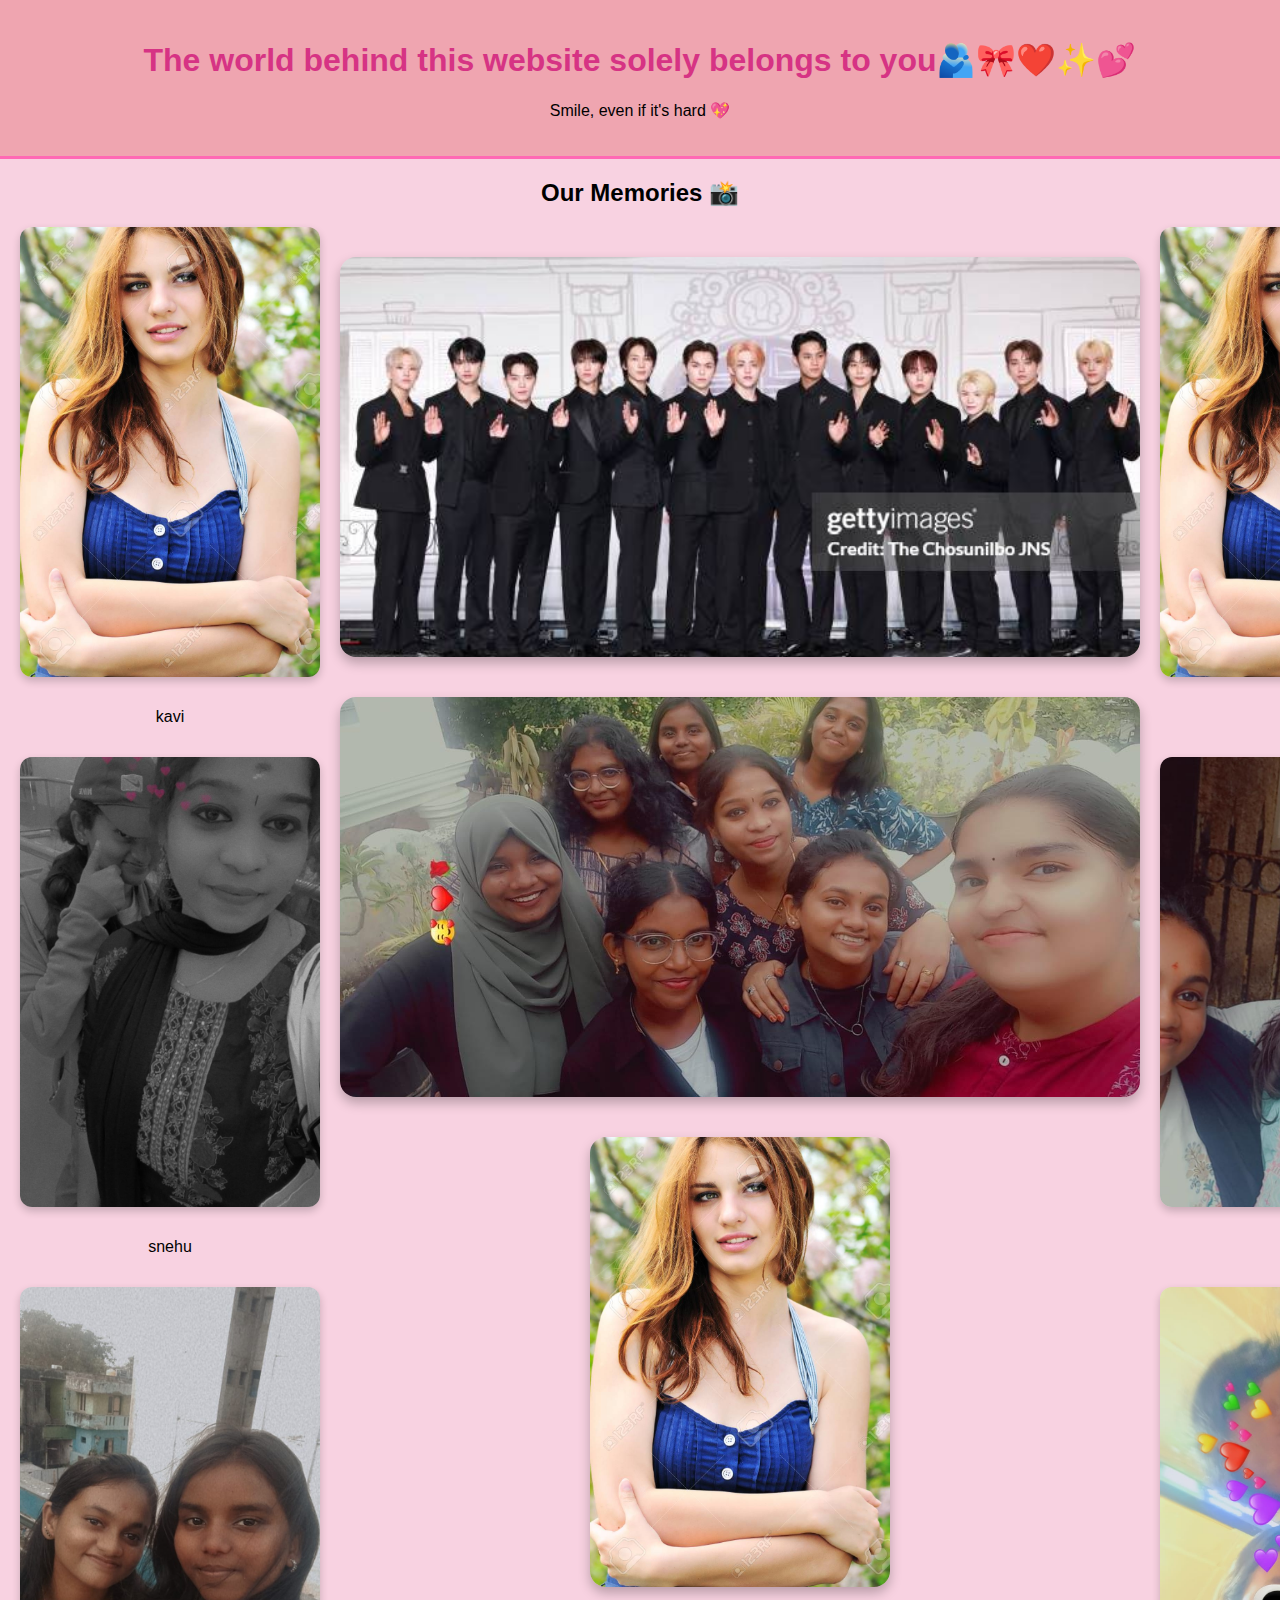
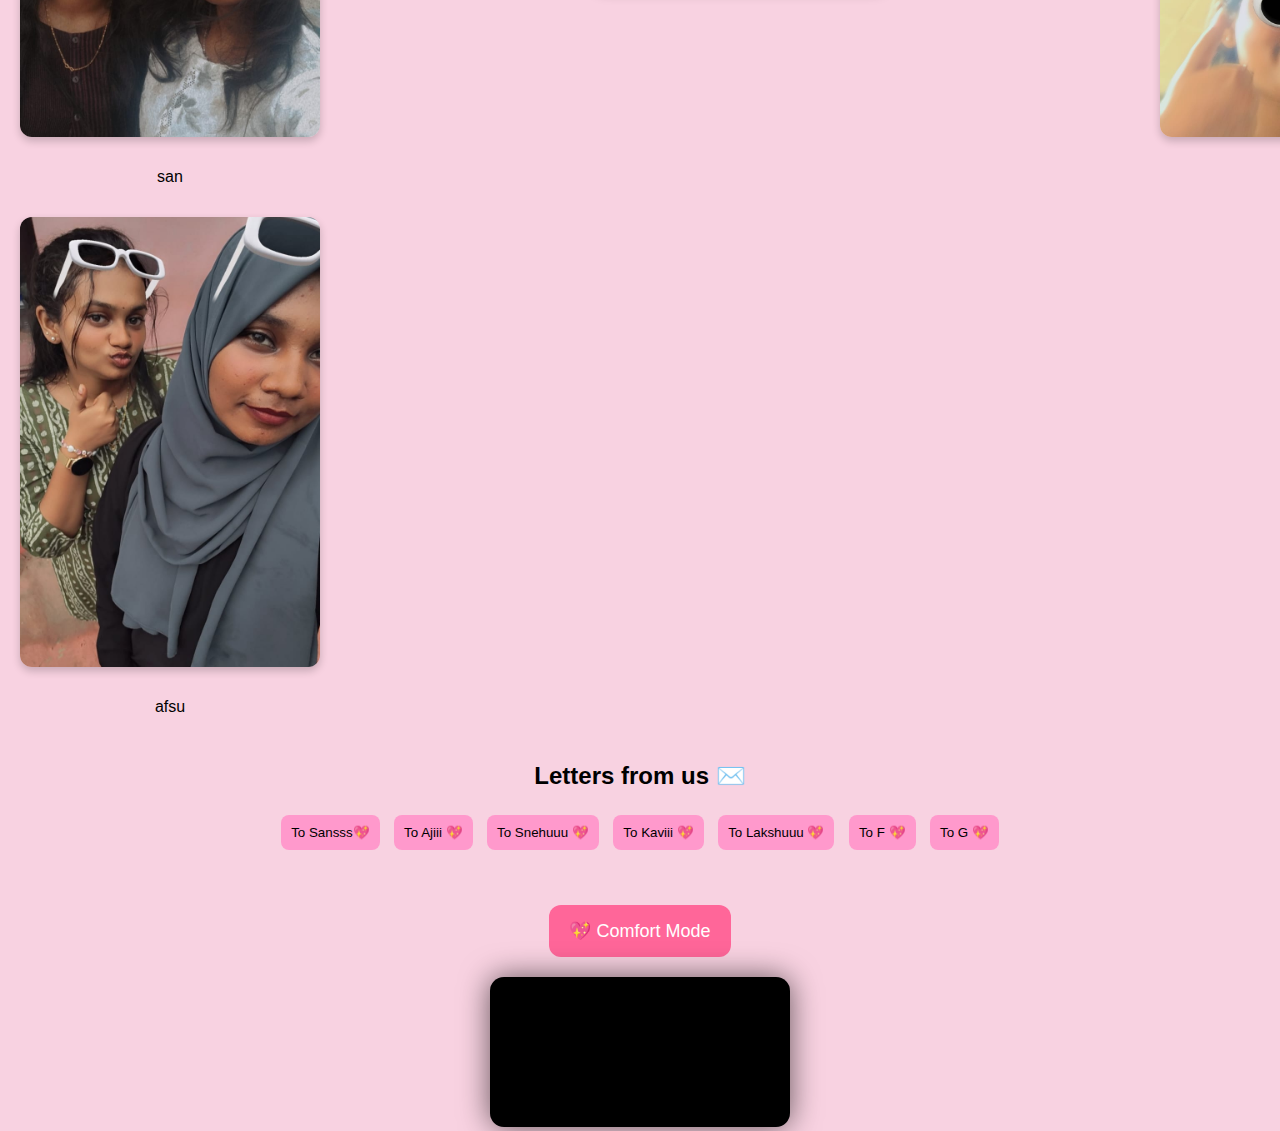
<file: index.html>
<!DOCTYPE html>
<html lang="en">
<head>
  <meta charset="UTF-8">
  <meta name="viewport" content="width=device-width, initial-scale=1.0">
  <title>Comfort Zone 💖</title>
  <link rel="stylesheet" href="style.css">
</head>

<body>
  <div id="bubbles"></div>
  <!-- Header -->
  <header>
    <h1>The world behind this website solely belongs to you🫂🎀❤️✨💕</h1>
    <p id="lyric"></p> <!-- Random lyric -->
  </header>

  <!-- Memories Section -->
  <section class="memories">
    <h2>Our Memories 📸</h2>

    <div class="image-layout">
      <div id="leftImages" class="left-column"></div>

      <div id="centerImages" class="center-column big-image-container">
        <!-- JS will insert Seventeen + Hoshi here -->
      </div>

      <div id="rightImages" class="right-column"></div>
    </div>
  </section>

  <!-- Letters Section -->
  <section class="letters">
    <h2>Letters from us ✉️</h2>
    <div id="friendsLinks">
      <button onclick="showLetter('san')">To Sansss💖</button>
      <button onclick="showLetter('aji')">To Ajiii 💖</button>
      <button onclick="showLetter('snehu')">To Snehuuu 💖</button>
      <button onclick="showLetter('kavi')">To Kaviii 💖</button>
      <button onclick="showLetter('lakshu')">To Lakshuuu 💖</button>
      <button onclick="showLetter('F')">To F 💖</button>
      <button onclick="showLetter('G')">To G 💖</button>
    </div>
    <div id="letterContent"></div>
  </section>

  <!-- Comfort Mode -->
  <button id="comfortBtn">💖 Comfort Mode</button>

  <!-- Surprise Box (only Sunday) -->
  <section id="surpriseBoxSection">
    <h2>🎁 Surprise Box</h2>
    <div id="surpriseBox" onclick="openSurprise()">🎁</div>
    <p id="surpriseMessage"></p>
  </section>

  <!-- Music -->
  <audio id="comfortMusic" src="music/if_you_leave_me.mp3" loop></audio>

  <div id="videoOverlay">
  <video id="friendVideo" autoplay playsinline muted style="
    max-width:90%;
    max-height:80%;
    border-radius:14px;
    box-shadow:0 0 30px rgba(0,0,0,0.6);
    background:black;
  ">
    Your browser does not support video.
  </video>
</div>
  <!-- JS -->
  <script src="script.js"></script>
  
<!-- 🎥 Hidden Video Overlay -->



</body>
</html>
</file>
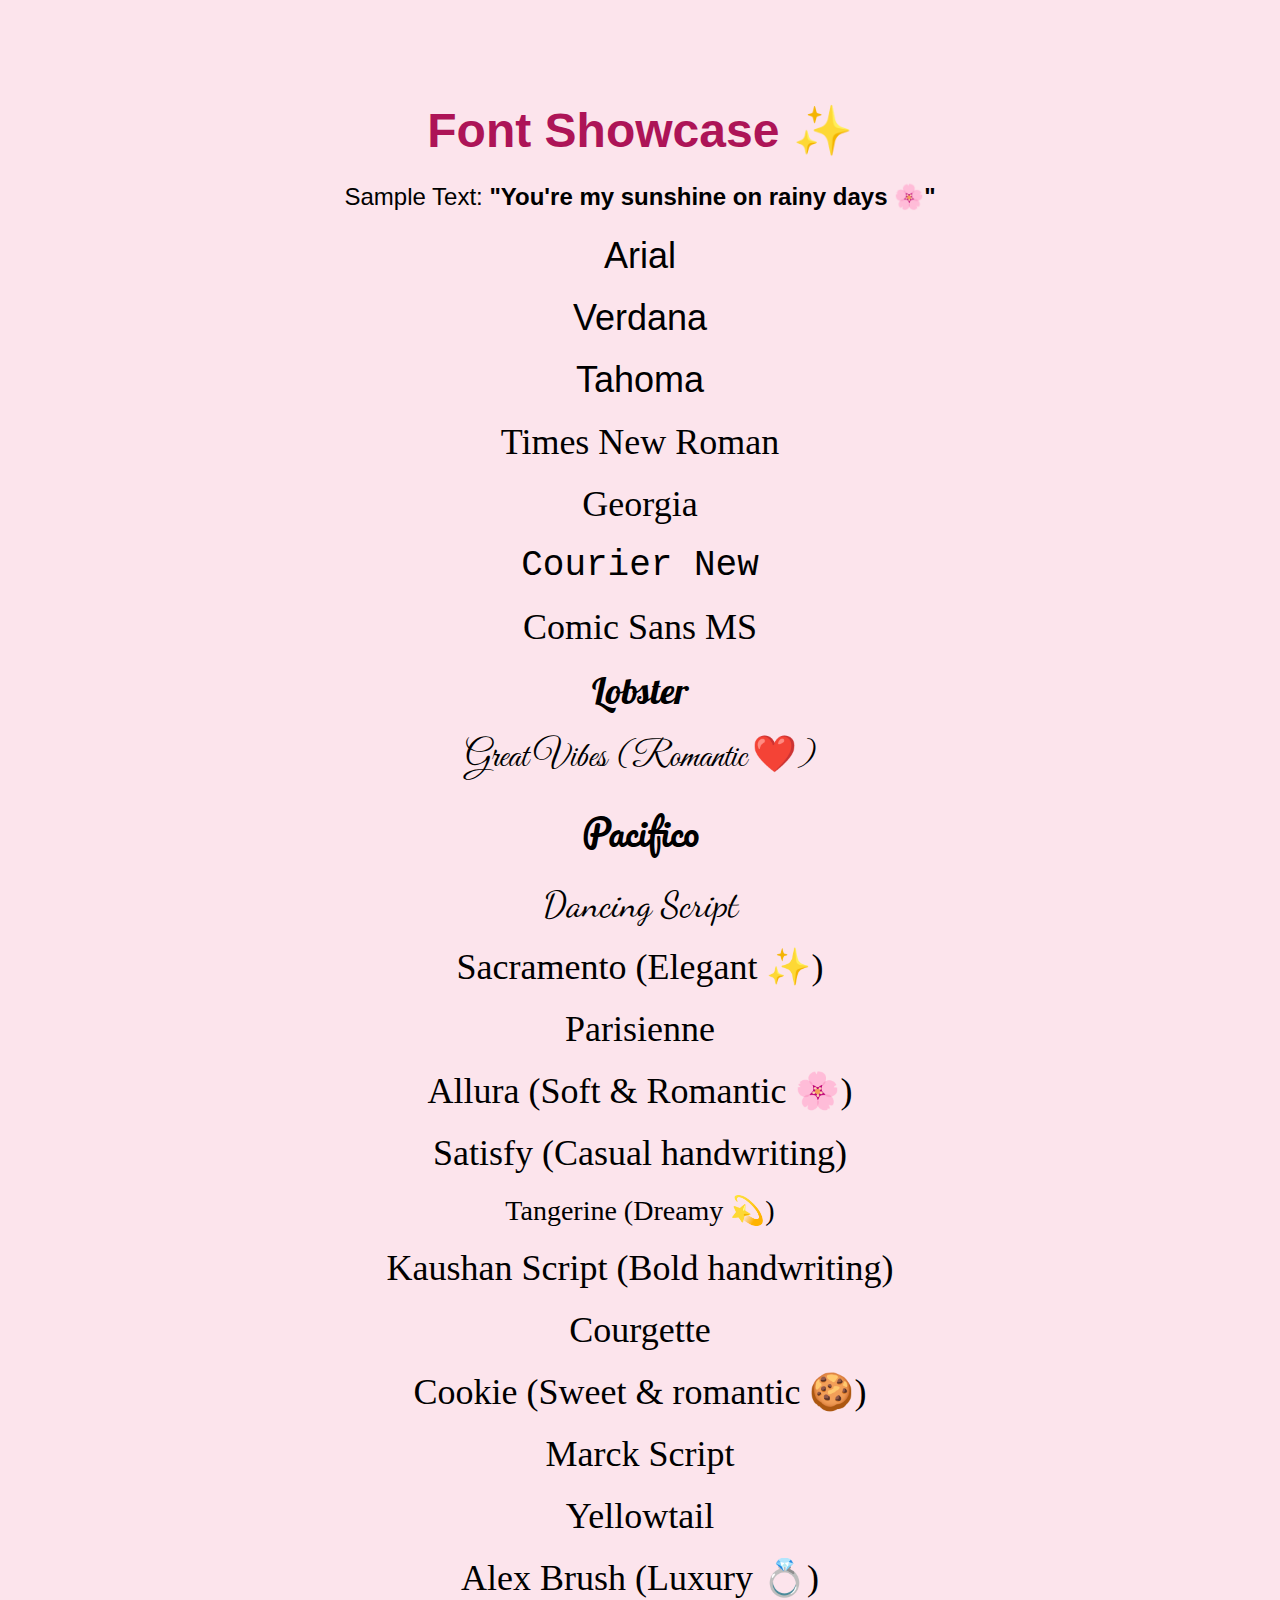
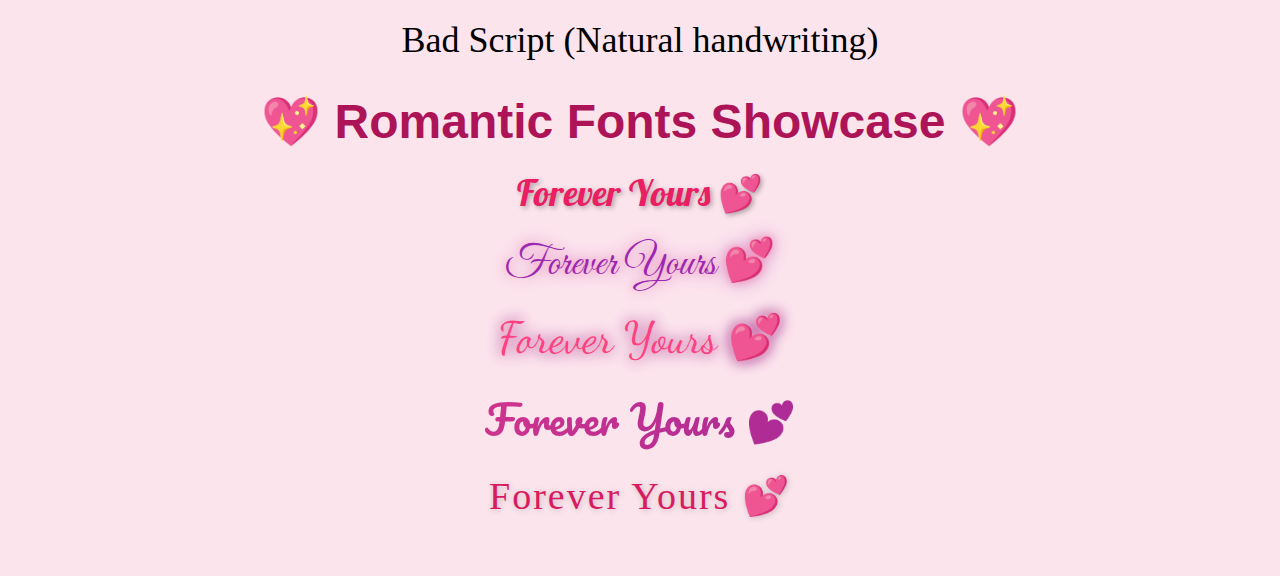
<file: writing.html>
<!DOCTYPE html>
<html lang="en">
<head>
  <meta charset="UTF-8">
  <title>Font Showcase</title>

  <!-- Google Fonts -->
  <link href="https://fonts.googleapis.com/css2?family=Great+Vibes&family=Pacifico&family=Dancing+Script&family=Roboto:wght@400;700&family=Open+Sans:wght@400;700&family=Lobster&family=Poppins:wght@400;700&family=Playfair+Display:wght@400;700&display=swap" rel="stylesheet">

  <style>
    body {
      text-align: center;
      margin-top: 40px;
      font-size: 24px;
    }
    .sample {
      margin: 20px 0;
    }
  </style>
</head>
<body>
  <h1>Font Showcase ✨</h1>
  <p>Sample Text: <b>"You're my sunshine on rainy days 🌸"</b></p>

  <!-- System Fonts -->
  <div class="sample" style="font-family: Arial, sans-serif;">Arial</div>
  <div class="sample" style="font-family: Verdana, sans-serif;">Verdana</div>
  <div class="sample" style="font-family: Tahoma, sans-serif;">Tahoma</div>
  <div class="sample" style="font-family: 'Times New Roman', serif;">Times New Roman</div>
  <div class="sample" style="font-family: Georgia, serif;">Georgia</div>
  <div class="sample" style="font-family: Courier New, monospace;">Courier New</div>
  <div class="sample" style="font-family: Comic Sans MS, cursive;">Comic Sans MS</div>

  <!-- Google Fonts -->
  <div class="sample" style="font-family: 'Lobster', cursive;">Lobster</div>
<div class="sample" style="font-family: 'Great Vibes', cursive;">Great Vibes (Romantic ❤️)</div>
<div class="sample" style="font-family: 'Pacifico', cursive;">Pacifico</div>
<div class="sample" style="font-family: 'Dancing Script', cursive;">Dancing Script</div>
<div class="sample" style="font-family: 'Sacramento', cursive;">Sacramento (Elegant ✨)</div>
<div class="sample" style="font-family: 'Parisienne', cursive;">Parisienne</div>
<div class="sample" style="font-family: 'Allura', cursive;">Allura (Soft & Romantic 🌸)</div>
<div class="sample" style="font-family: 'Satisfy', cursive;">Satisfy (Casual handwriting)</div>
<div class="sample" style="font-family: 'Tangerine', cursive; font-size:28px;">Tangerine (Dreamy 💫)</div>
<div class="sample" style="font-family: 'Kaushan Script', cursive;">Kaushan Script (Bold handwriting)</div>
<div class="sample" style="font-family: 'Courgette', cursive;">Courgette</div>
<div class="sample" style="font-family: 'Cookie', cursive;">Cookie (Sweet & romantic 🍪)</div>
<div class="sample" style="font-family: 'Marck Script', cursive;">Marck Script</div>
<div class="sample" style="font-family: 'Yellowtail', cursive;">Yellowtail</div>
<div class="sample" style="font-family: 'Alex Brush', cursive;">Alex Brush (Luxury 💍)</div>
<div class="sample" style="font-family: 'Bad Script', cursive;">Bad Script (Natural handwriting)</div>

<style>
    body {
      background: #fce4ec;
      font-family: Arial, sans-serif;
      text-align: center;
      padding: 30px;
    }
    h1 {
      margin-bottom: 20px;
      color: #ad1457;
    }
    .sample {
      margin: 20px 0;
      font-size: 36px;
    }
    /* Custom styles for each font */
    .lobster {
      font-family: 'Lobster', cursive;
      color: #e91e63;
      text-shadow: 2px 2px 5px rgba(0,0,0,0.3);
    }
    .greatvibes {
      font-family: 'Great Vibes', cursive;
      font-size: 42px;
      color: #9c27b0;
      text-shadow: 0 0 10px #f48fb1, 0 0 20px #ce93d8;
    }
    .dancing {
      font-family: 'Dancing Script', cursive;
      color: #ff4081;
      font-size: 44px;
      text-shadow: 0 0 8px pink, 0 0 15px purple;
    }
    .pacifico {
      font-family: 'Pacifico', cursive;
      background: linear-gradient(to right, #ff4081, #7b1fa2);
      -webkit-background-clip: text;
      -webkit-text-fill-color: transparent;
      font-size: 40px;
    }
    .satisfy {
      font-family: 'Satisfy', cursive;
      color: #d81b60;
      font-size: 38px;
      letter-spacing: 2px;
      text-shadow: 1px 1px 6px rgba(0,0,0,0.2);
    }
  </style>
</head>


  <h1>💖 Romantic Fonts Showcase 💖</h1>
  
  <div class="sample lobster">Forever Yours 💕</div>
  <div class="sample greatvibes">Forever Yours 💕</div>
  <div class="sample dancing">Forever Yours 💕</div>
  <div class="sample pacifico">Forever Yours 💕</div>
  <div class="sample satisfy">Forever Yours 💕</div>



</body>
</html>
</file>
<file: style.css>
body {
  font-family: Arial, sans-serif;
  text-align: center;
  margin: 0;
  padding: 0;
  background: #f8d2e1;
  cursor: url("https://cur.cursors-4u.net/heart/hea-1/hea50.cur"), auto;
}

header {
  background: #efa5b0;
  padding: 20px;
  border-bottom: 3px solid #ff69b4;
}

h1 {
  color: #d63384;
}

.memories {
  margin: 20px;
}

.image-grid {
  display: flex;
  flex-wrap: wrap;
  justify-content: center;
  gap: 15px;
}

.image-grid img {
  width: 150px;
  height: 150px;
  border-radius: 15px;
  object-fit: cover;
  box-shadow: 0px 4px 8px rgba(0,0,0,0.2);
}

.letters {
  margin: 30px 0;
}

.letters button {
  margin: 5px;
  padding: 10px;
  border: none;
  background: #ff99cc;
  border-radius: 8px;
  cursor: pointer;
}

#comfortBtn {
  margin: 20px;
  padding: 15px 20px;
  font-size: 18px;
  background: #ff6699;
  color: white;
  border: none;
  border-radius: 12px;
  cursor: pointer;
}

#surpriseBox {
  font-size: 50px;
  cursor: pointer;
}

.pastel-bg {
  background: linear-gradient(135deg, #ffdde1, #ee9ca7, #a1c4fd, #c2e9fb);
  background-size: 400% 400%;
  animation: gradientMove 8s ease infinite;
}

@keyframes gradientMove {
  0% {background-position: 0% 50%;}
  50% {background-position: 100% 50%;}
  100% {background-position: 0% 50%;}
}



/* Bubbles container */
#bubbles {
  position: fixed;
  bottom: 0;
  left: 0;
  width: 100%;
  height: 100%;
  pointer-events: none; /* so you can still click normally */
  overflow: hidden;
  z-index: 9999;
}

.bubble {
  position: absolute;
  bottom: -100px;
  width: 40px;
  height: 40px;
  background: rgba(255, 255, 255, 0.9); /* light pink */
  box-shadow: 0 0 15px rgba(255, 255, 255, 0.7);
  border-radius: 50%;
  animation: rise 10s linear infinite;
}
.bubble:nth-child(1) { left: 10%; width: 20px; height: 20px; animation-delay: 0s; }
.bubble:nth-child(2) { left: 30%; width: 25px; height: 25px; animation-delay: 3s; }
.bubble:nth-child(3) { left: 50%; width: 15px; height: 15px; animation-delay: 6s; }
.bubble:nth-child(4) { left: 70%; width: 30px; height: 30px; animation-delay: 9s; }
.bubble:nth-child(5) { left: 90%; width: 22px; height: 22px; animation-delay: 12s; }

/* Rising animation */
@keyframes rise {
  0% {
    transform: translateY(0) scale(1);
    opacity: 1;
  }
  100% {
    transform: translateY(-120vh) scale(0.5);
    opacity: 0;
  }
}
/* .bubble:nth-child(odd) {
  width: 40px;
  height: 40px;
  opacity: 0.9;
  animation-duration: 8s;
}
.bubble:nth-child(even) {
  width: 20px;
  height: 20px;
  opacity: 0.6;
  animation-duration: 12s;
} */

.image-layout {
  display: grid;
  grid-template-columns: 1fr 1fr 1fr;
  gap: 20px;
  align-items: start;
  justify-items: center;
}

.left-column, .right-column {
  display: flex;
  flex-direction: column;
  gap: 15px;
}

.center-column {
  display: flex;
  flex-direction: column;
  align-items: center;
  gap: 20px;
}

.image-layout .center-column img {
  
  /* consistent height */
  object-fit: cover;
  border-radius: 16px;
  margin-bottom: 20px;
  box-shadow: 0px 6px 12px rgba(0,0,0,0.25);
}
.big-center {
  width: 800px !important;
  height: 400px !important;
  object-fit: cover;
  border-radius: 16px;
  margin-bottom: 20px;
  box-shadow: 0px 6px 12px rgba(0,0,0,0.25);
}
/* Floating animation */
@keyframes float {
  0%   { transform: translateY(0px); }
  50%  { transform: translateY(-15px); }
  100% { transform: translateY(0px); }
}

.float-effect img {
  animation: float 4s ease-in-out infinite;
}

.image-layout img {
  width: 300px;         /* larger than before */
  height: 450px;        /* fixed height for alignment */
  border-radius: 12px;
  object-fit: cover;    /* crop without distortion */
  box-shadow: 0px 4px 8px rgba(0,0,0,0.2);
  transition: transform 0.3s ease;
}
.image-layout img:hover {
  transform: scale(1.05);
}
/* Container for Seventeen & Hoshi */
.big-image-container {
  display: flex;
  justify-content: center;
  align-items: center;
  gap: 20px;          /* space between images */
  flex-wrap: wrap;    /* makes them stack on small screens */
  margin: 30px auto;
  max-width: 1200px;
}

/* Style for Seventeen & Hoshi images */
/* Style for Seventeen & Hoshi images */
.big-image-balanced {
  flex: 1 1 48%;
  max-width: 600px;     /* allow bigger width */
  height: 450px;        /* taller than side images */
  object-fit: cover;
  border-radius: 16px;
  display: block;
  box-shadow: 0px 6px 12px rgba(0,0,0,0.25);
}

/* Mobile tweak */
@media (max-width: 768px) {
  .image-layout img {
    width: 150px;       /* smaller on mobile */
    height: 200px;
  }

  .big-image-balanced {
    max-width: 90%;
    height: auto;       /* keep aspect ratio */
  }
}
</file>
